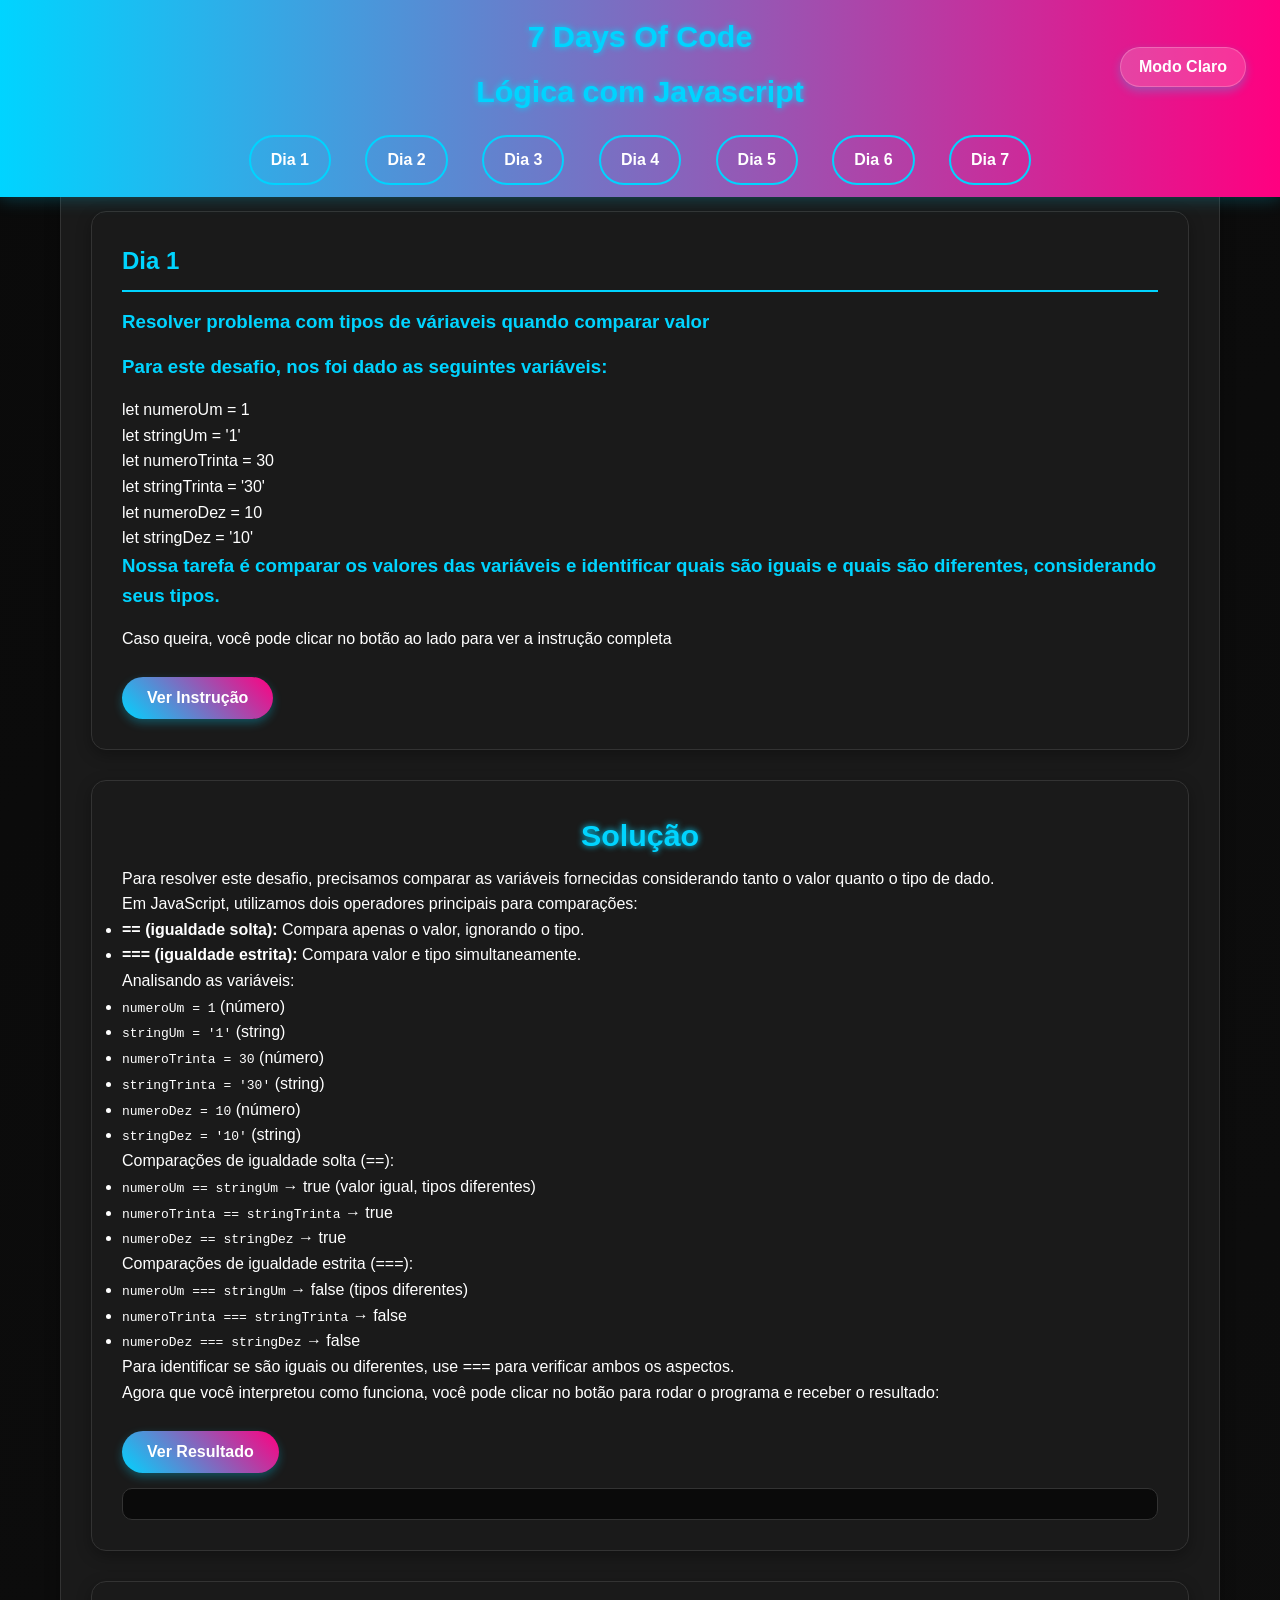
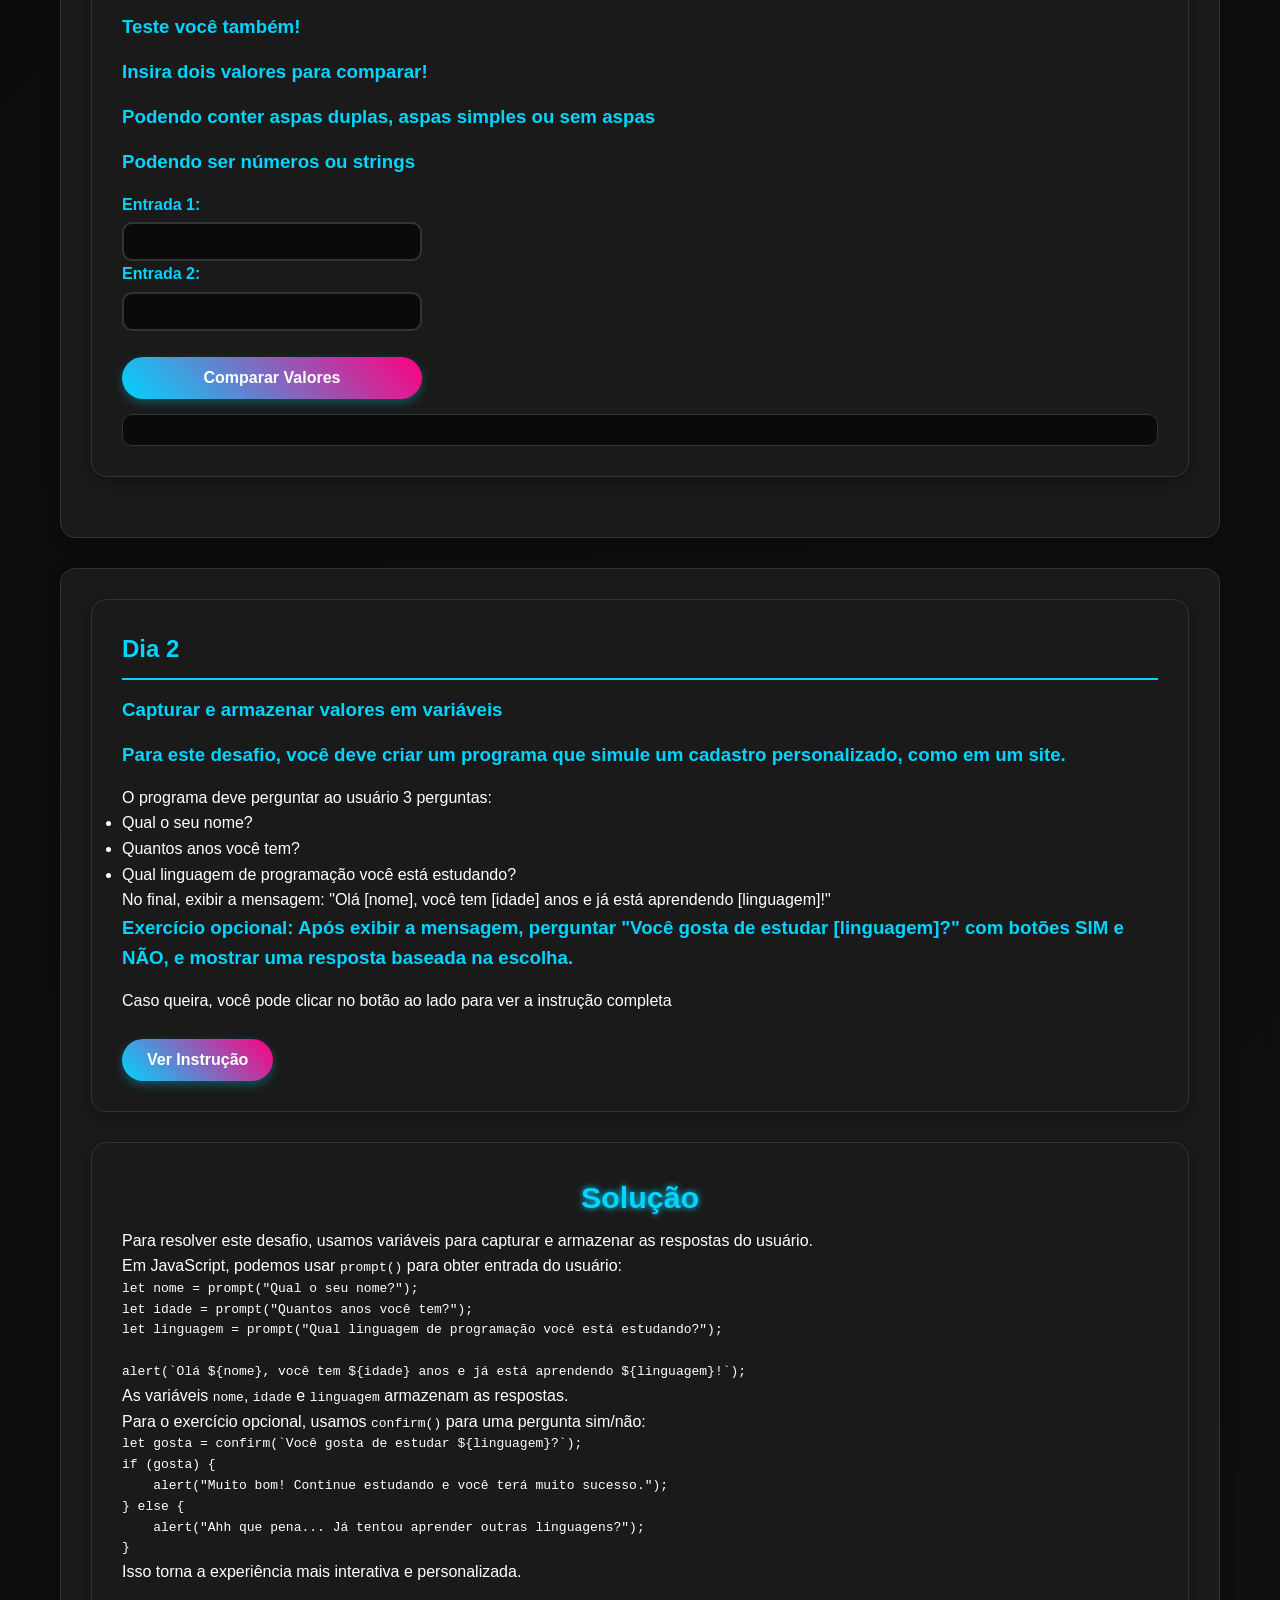
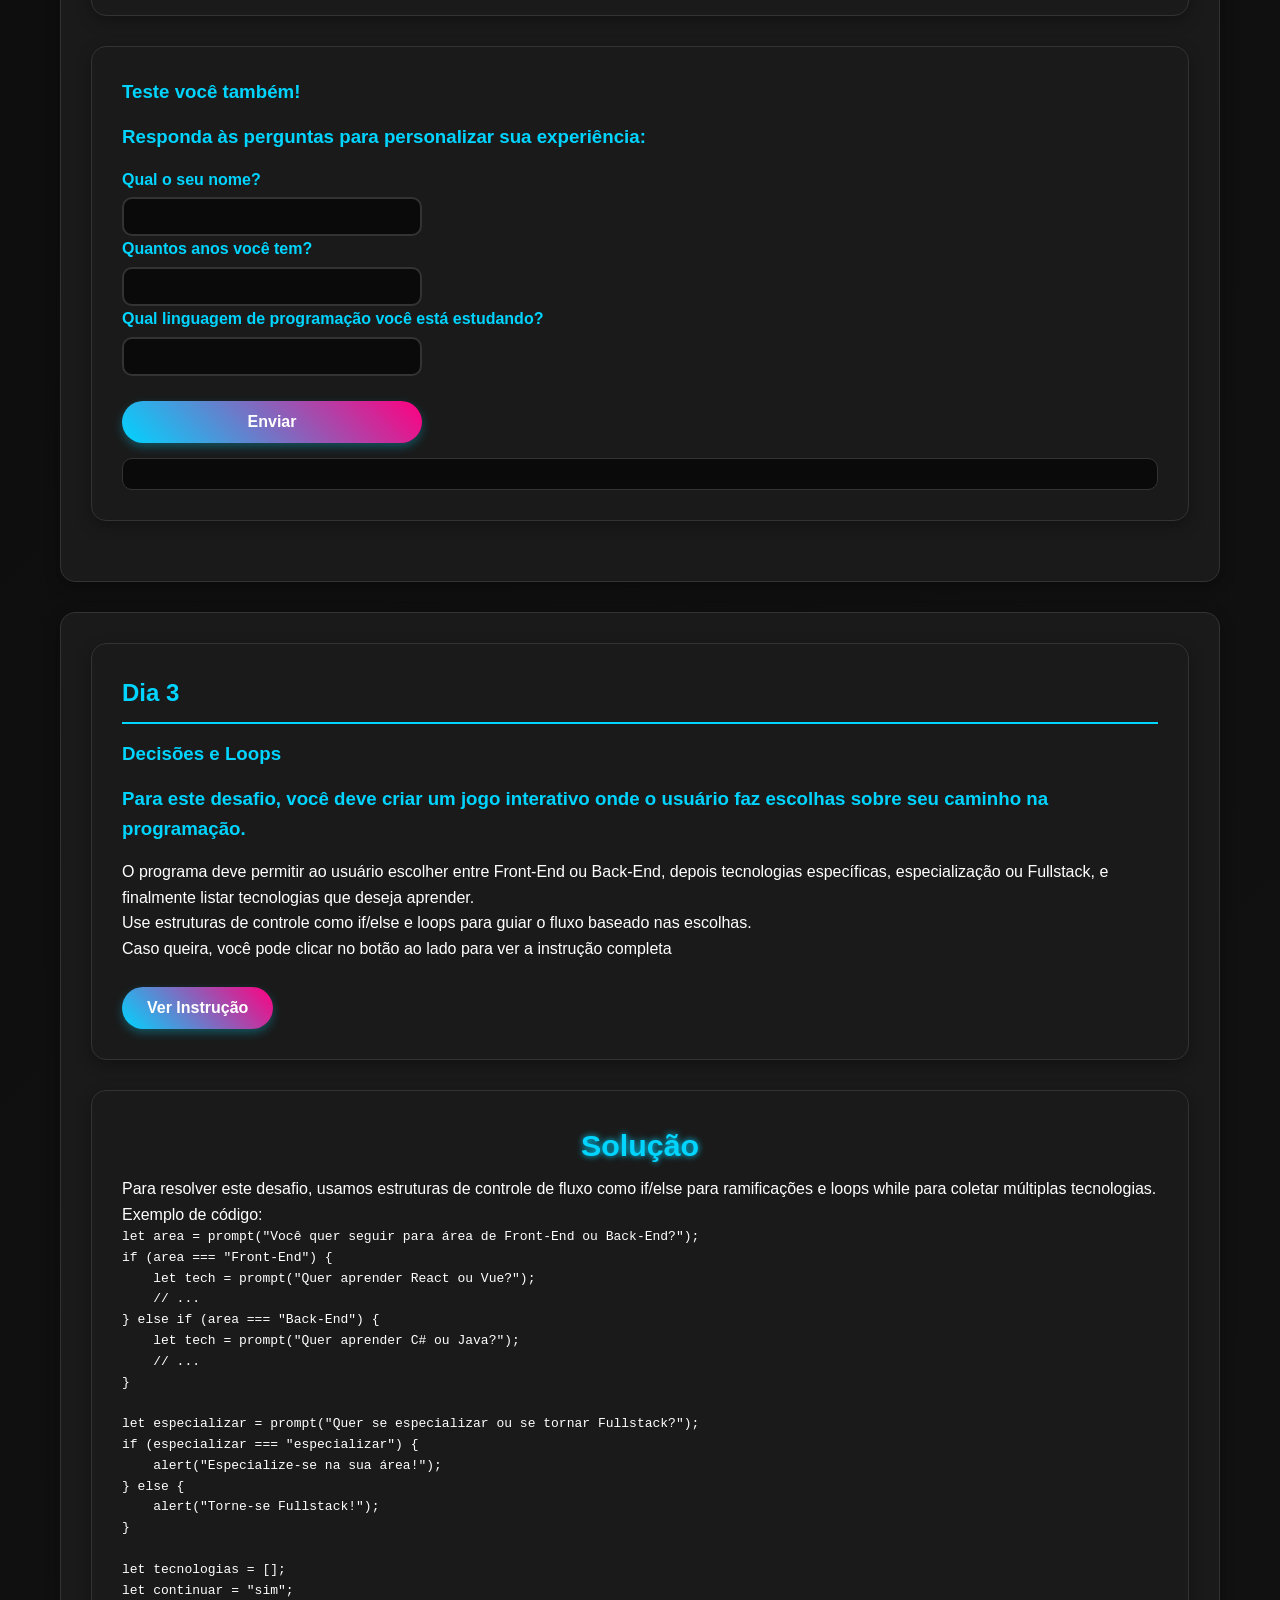
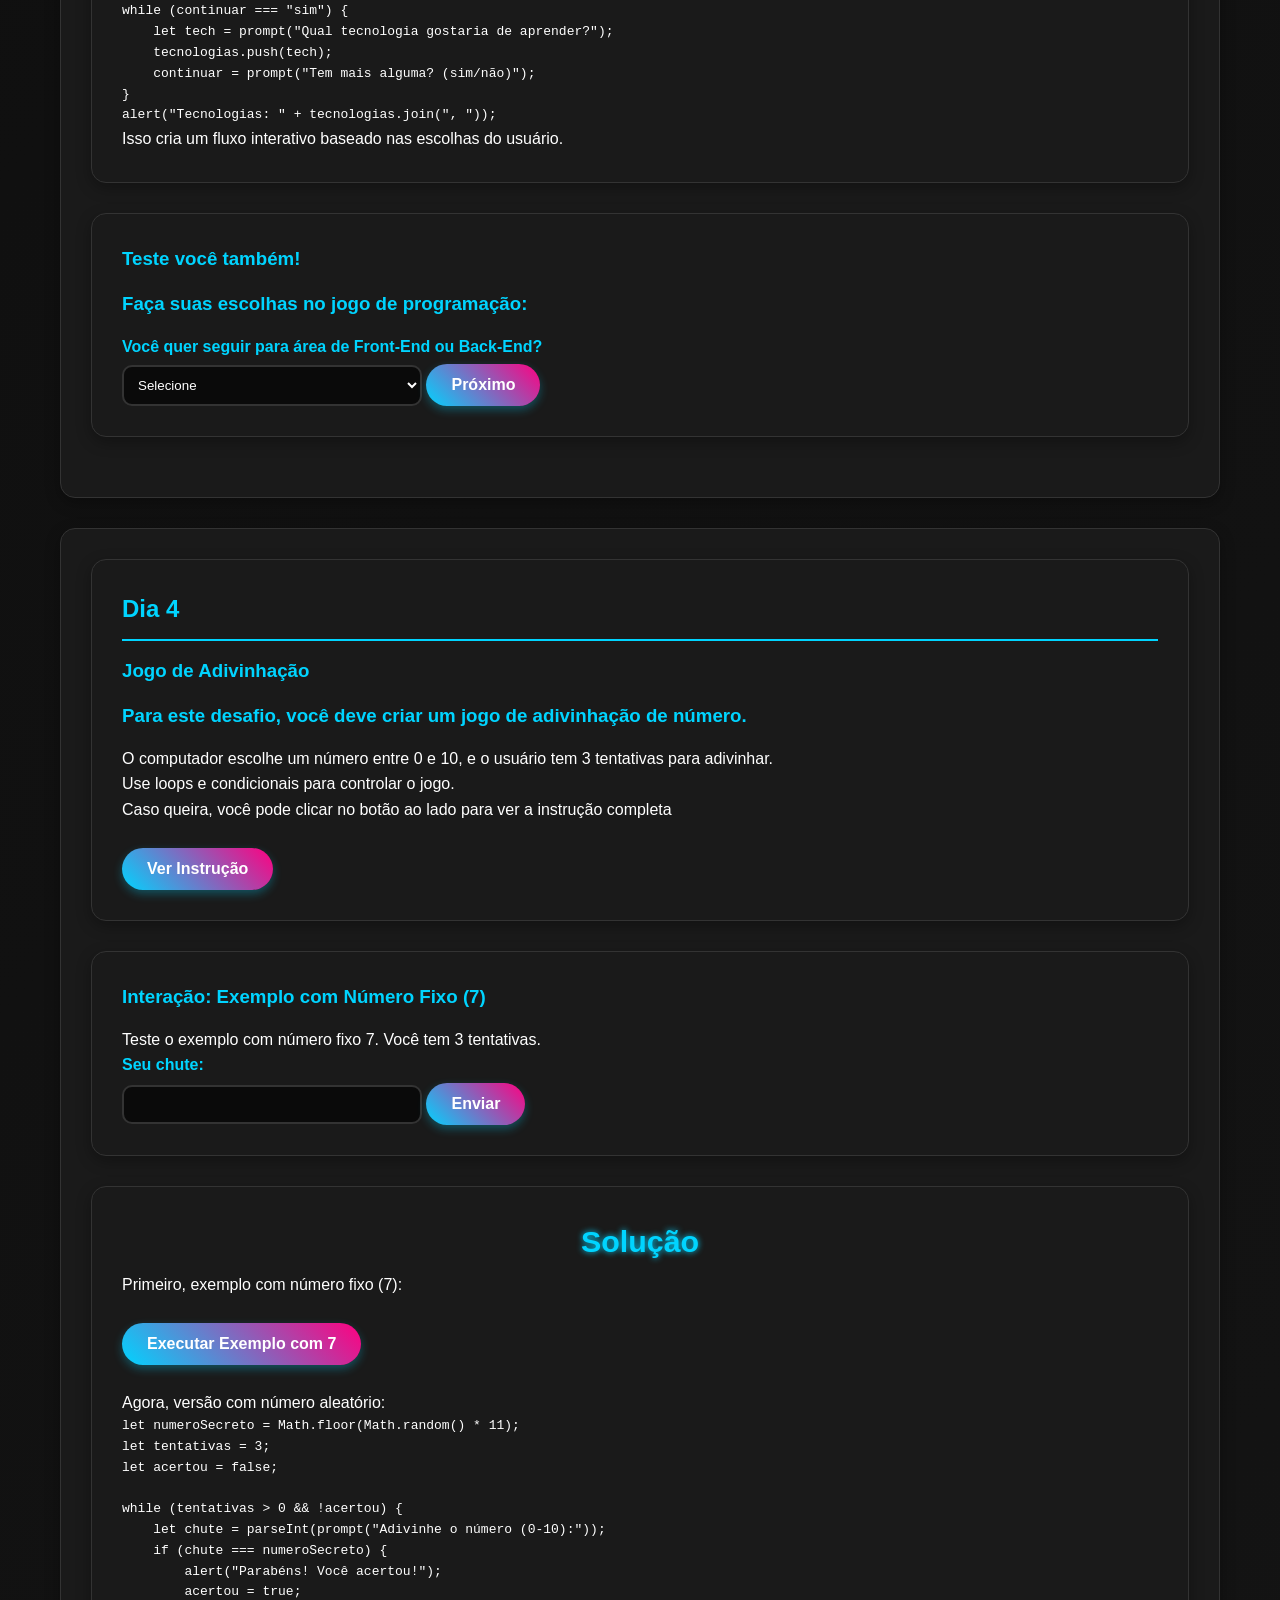
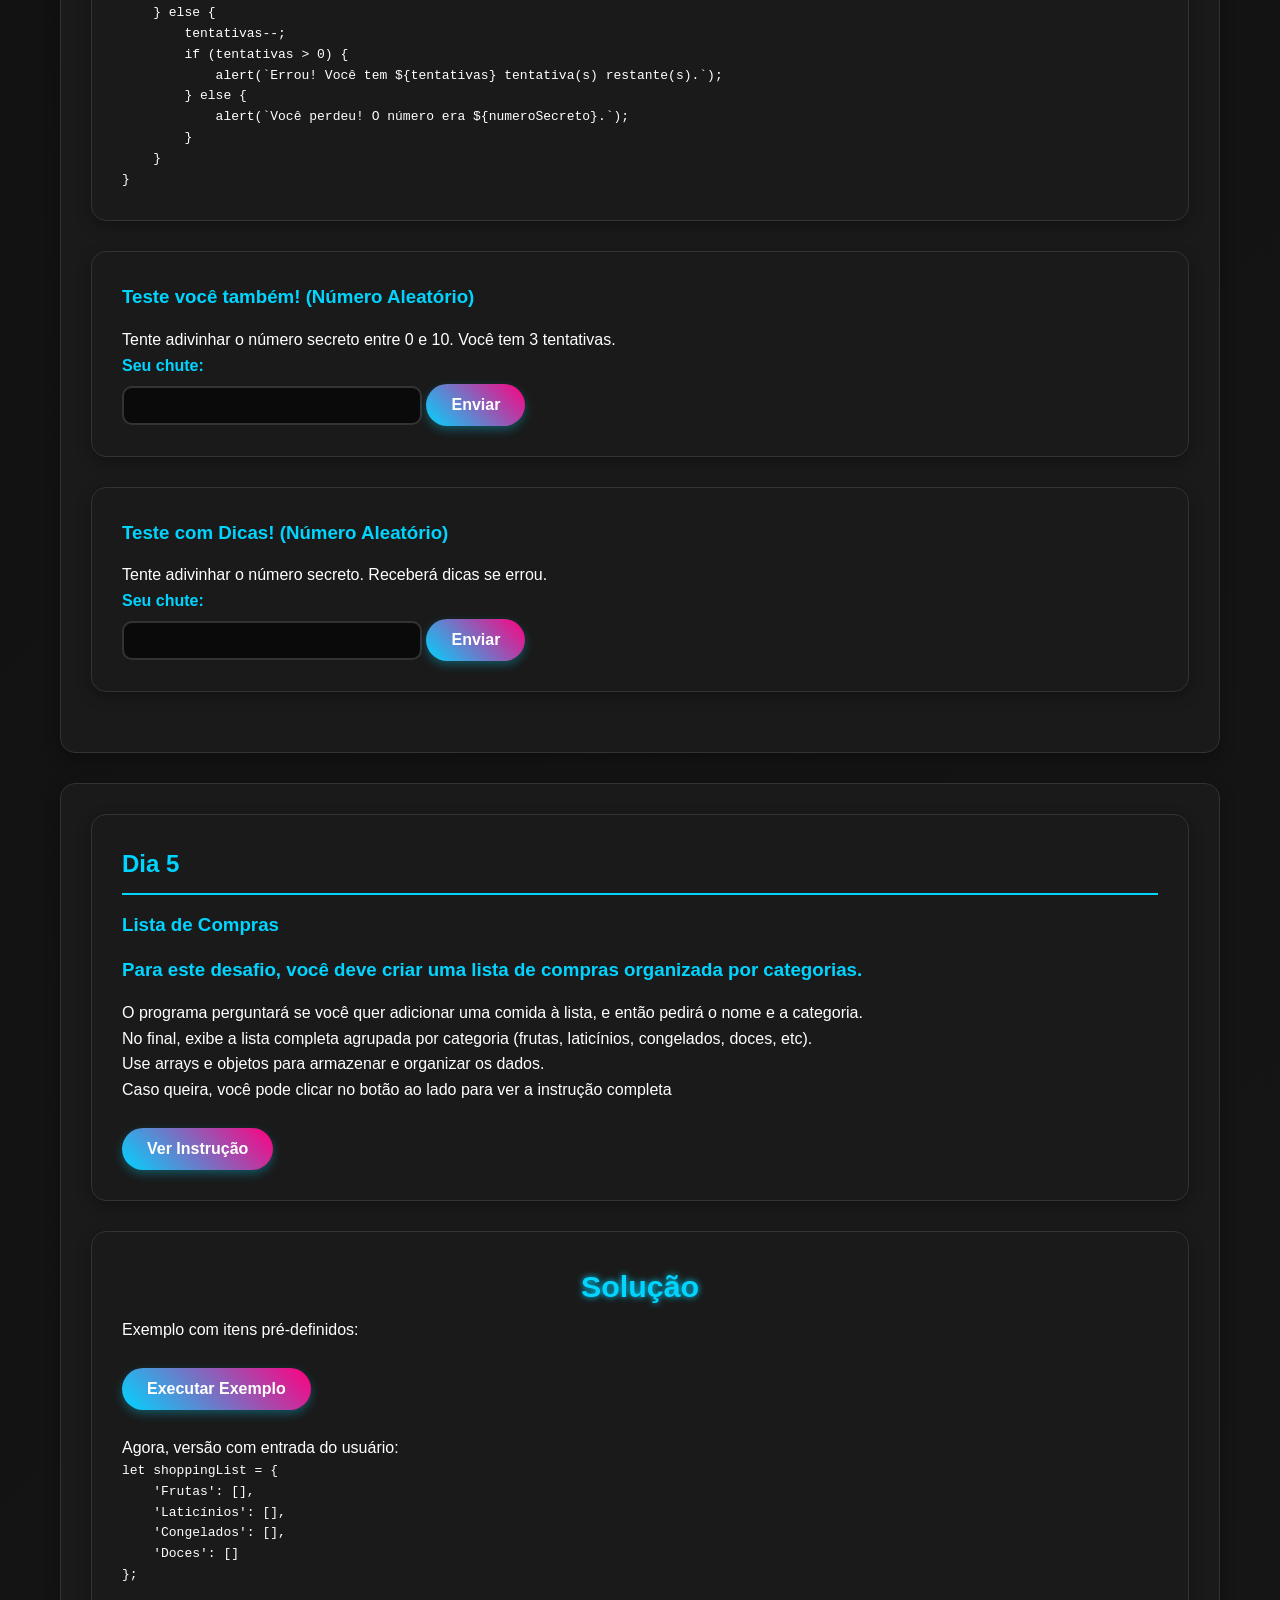
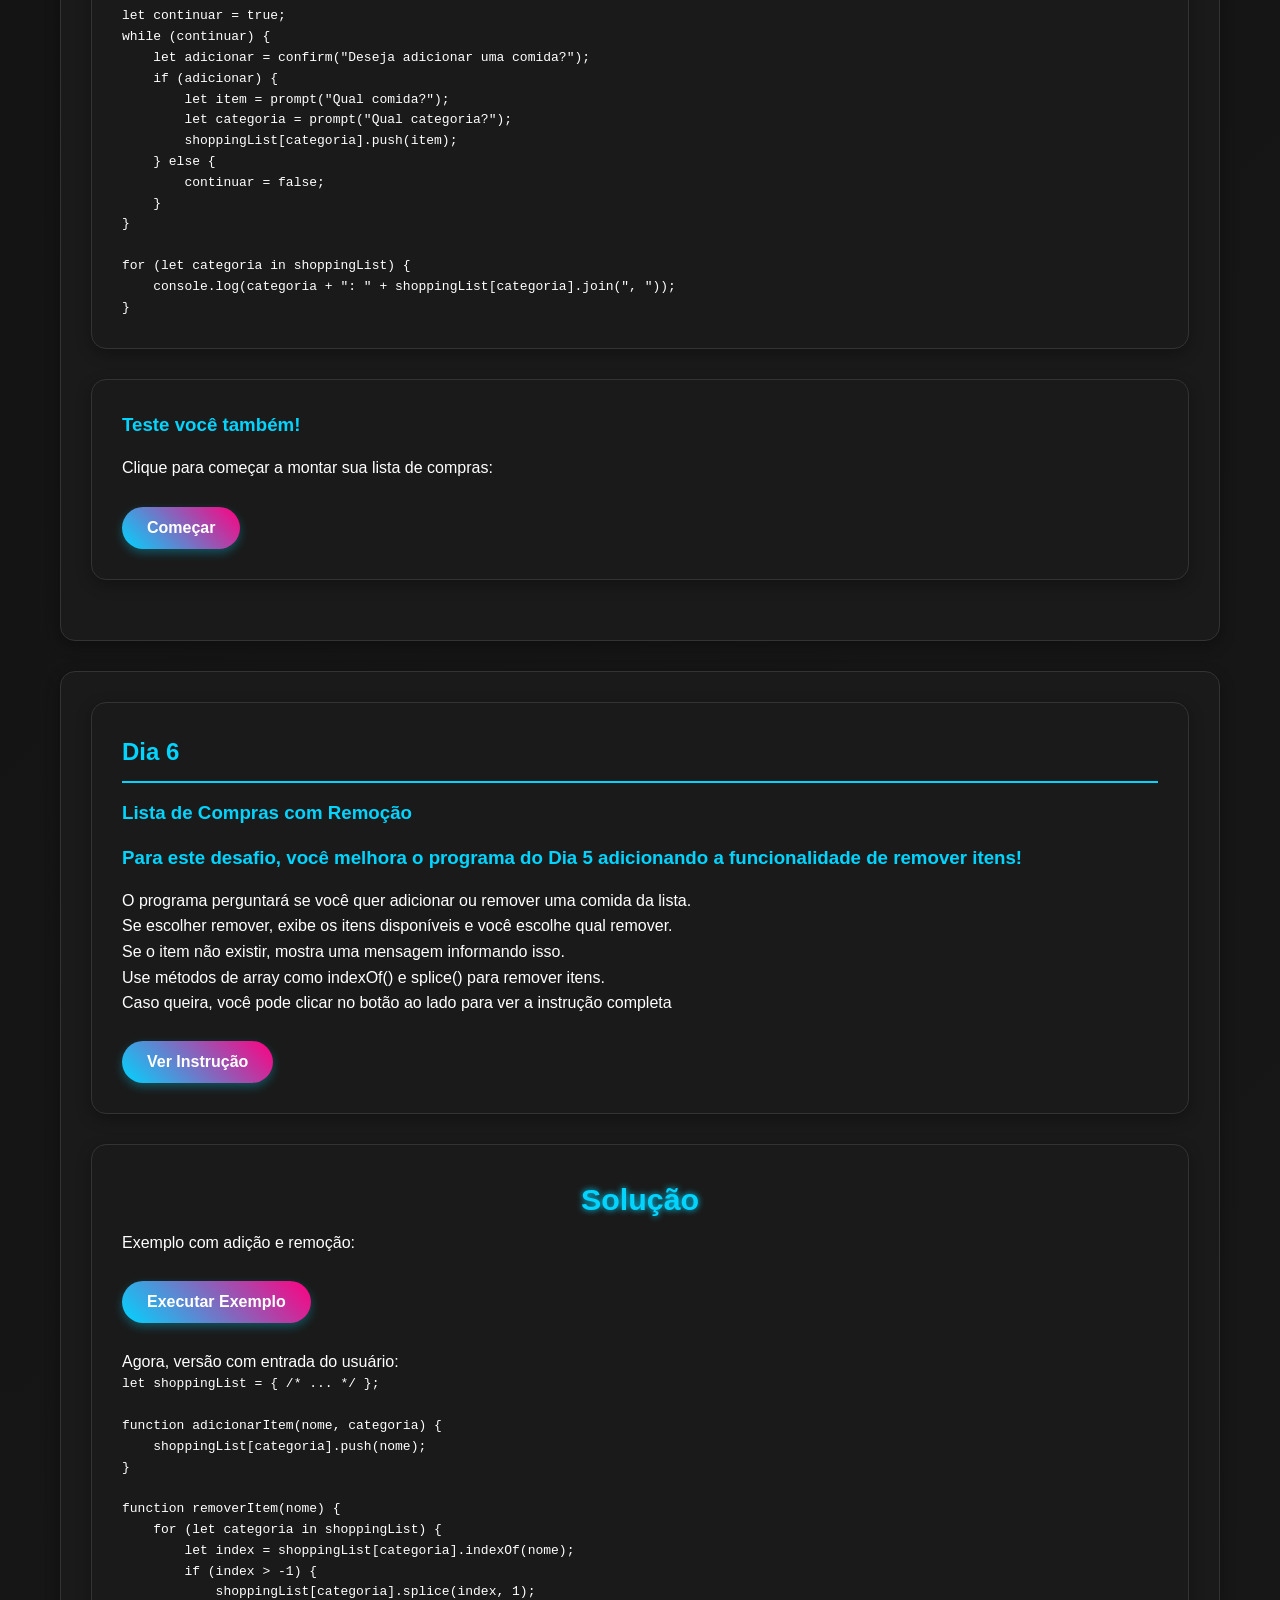
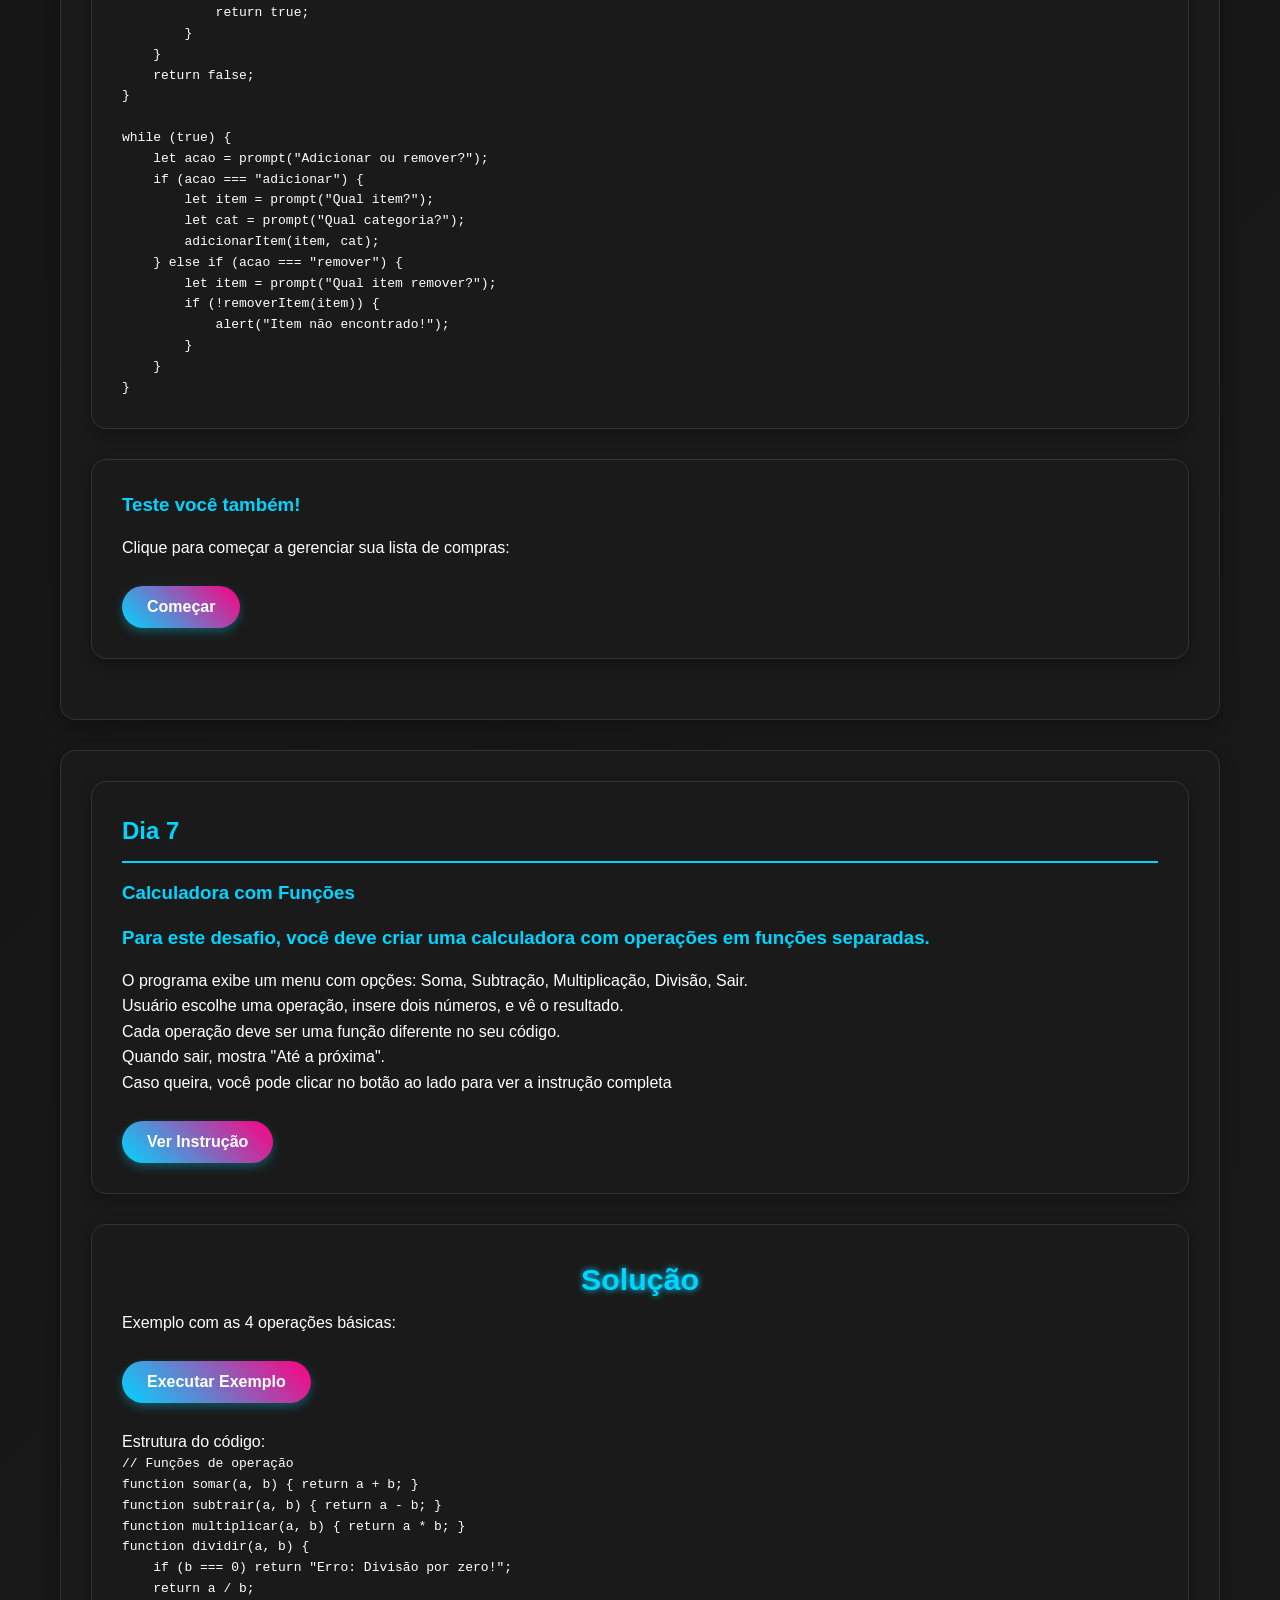
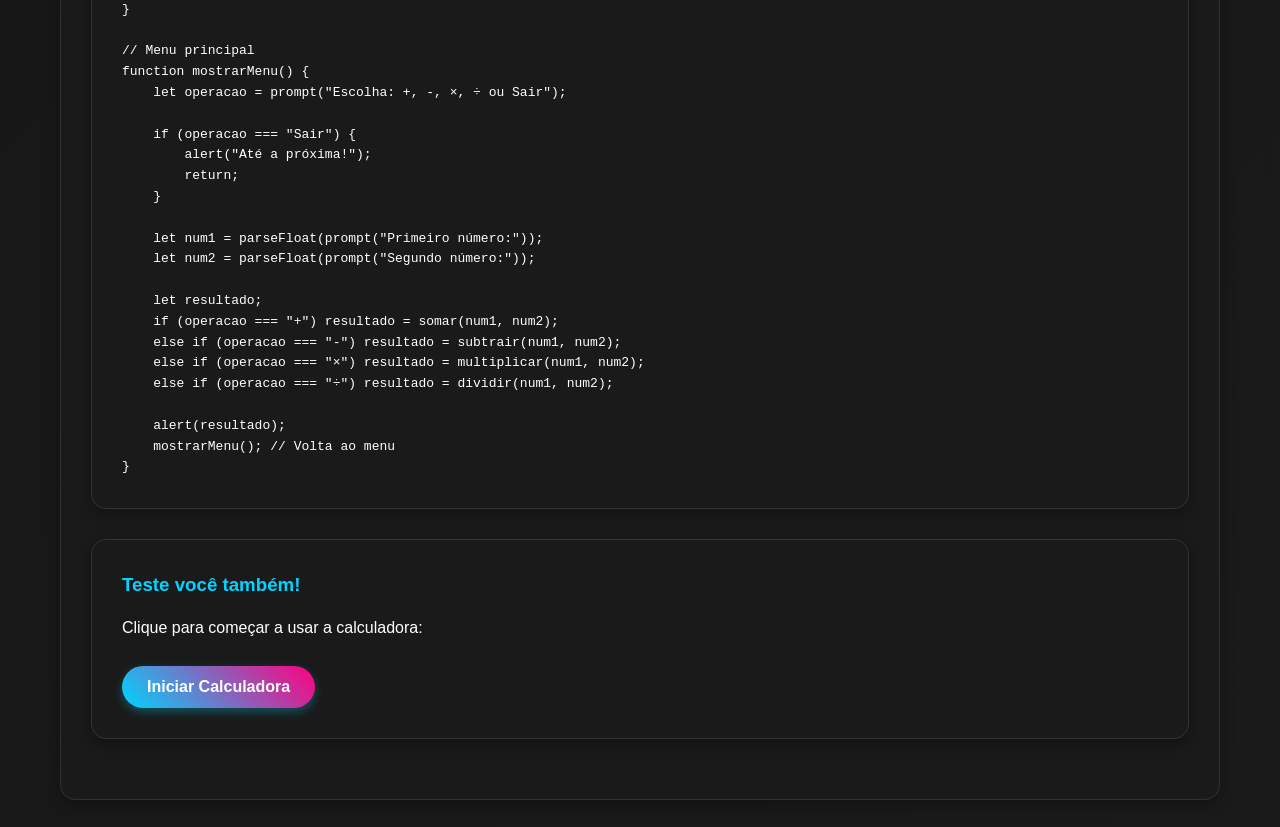
<file: logica_com_javascript/index.html>
<!DOCTYPE html>
<html lang="pt-br">

<head>
	<meta charset="UTF-8">
	<meta name="viewport" content="width=device-width, initial-scale=1.0">
	<title>Lógica com Javascript</title>
	<link rel="stylesheet" href="style.css">
	<script src="dayone_js/dayone_instructions.js"></script>
	<script src="dayone_js/dayone_solving.js"></script>
	<script src="dayone_js/dayone_userexperience.js"></script>
	<script src="daytwo_js/daytwo_instructions.js"></script>
	<script src="daytwo_js/daytwo_userexperience.js"></script>
	<script src="daythree_js/daythree_instructions.js"></script>
	<script src="daythree_js/daythree_userexperience.js"></script>
	<script src="dayfour_js/dayfour_instructions.js"></script>
	<script src="dayfour_js/dayfour_solving.js"></script>
	<script src="dayfour_js/dayfour_example.js"></script>
	<script src="dayfour_js/dayfour_userexperience.js"></script>
	<script src="dayfour_js/dayfour_hints.js"></script>
	<script src="dayfive_js/dayfive_instructions.js"></script>
	<script src="dayfive_js/dayfive_solving.js"></script>
	<script src="dayfive_js/dayfive_userexperience.js"></script>
	<script src="daysix_js/daysix_instructions.js"></script>
	<script src="daysix_js/daysix_solving.js"></script>
	<script src="daysix_js/daysix_userexperience.js"></script>
	<script src="dayseven_js/dayseven_instructions.js"></script>
	<script src="dayseven_js/dayseven_solving.js"></script>
	<script src="dayseven_js/dayseven_userexperience.js"></script>
</head>

<body>
	<header>
		<div class="header-row">
			<div class="title_tab">
				<h1>7 Days Of Code</h1>
				<h1>Lógica com Javascript</h1>
			</div>
			<button id="theme-toggle" type="button">Modo Claro</button>
		</div>
		<nav>
			<a href="#dayone">Dia 1</a>
			<a href="#daytwo">Dia 2</a>
			<a href="#daythree">Dia 3</a>
			<a href="#dayfour">Dia 4</a>
			<a href="#dayfive">Dia 5</a>
			<a href="#daysix">Dia 6</a>
			<a href="#dayseven">Dia 7</a>
		</nav>
	</header>
	
	<main>
		<section id="dayone">
			<section class="instructions_sec">
				<div class="challenge_tab">
					<h2>Dia 1</h2>
					<h3>Resolver problema com tipos de váriaveis quando comparar valor</h3>
				</div>
				<div class="explication_tab">
					<h3>Para este desafio, nos foi dado as seguintes variáveis:</h3>
					<p>let numeroUm = 1</p>
					<p>let stringUm = '1'</p>
					<p>let numeroTrinta = 30</p>
					<p>let stringTrinta = '30'</p>
					<p>let numeroDez = 10</p>
					<p>let stringDez = '10'</p>
					<h3>Nossa tarefa é comparar os valores das variáveis e identificar quais são iguais e quais são diferentes,
						considerando seus tipos.</h3>
				</div>
				<div class="instruction_tab">
					<p>Caso queira, você pode clicar no botão ao lado para ver a instrução completa</p>
					<br>
					<button onclick="dayone_instructions_run()">Ver Instrução</button>
				</div>
			</section>
			<section class="solution_sec">
				<div class="title_tab">
					<h1>Solução</h1>
				</div>
				<div class="solution_tab">
					<p>Para resolver este desafio, precisamos comparar as variáveis fornecidas considerando tanto o valor quanto o tipo de dado.</p>
					<p>Em JavaScript, utilizamos dois operadores principais para comparações:</p>
					<ul>
						<li><strong>== (igualdade solta):</strong> Compara apenas o valor, ignorando o tipo.</li>
						<li><strong>=== (igualdade estrita):</strong> Compara valor e tipo simultaneamente.</li>
					</ul>
					<p>Analisando as variáveis:</p>
					<ul>
						<li><code>numeroUm = 1</code> (número)</li>
						<li><code>stringUm = '1'</code> (string)</li>
						<li><code>numeroTrinta = 30</code> (número)</li>
						<li><code>stringTrinta = '30'</code> (string)</li>
						<li><code>numeroDez = 10</code> (número)</li>
						<li><code>stringDez = '10'</code> (string)</li>
					</ul>
					<p>Comparações de igualdade solta (==):</p>
					<ul>
						<li><code>numeroUm == stringUm</code> → true (valor igual, tipos diferentes)</li>
						<li><code>numeroTrinta == stringTrinta</code> → true</li>
						<li><code>numeroDez == stringDez</code> → true</li>
					</ul>
					<p>Comparações de igualdade estrita (===):</p>
					<ul>
						<li><code>numeroUm === stringUm</code> → false (tipos diferentes)</li>
						<li><code>numeroTrinta === stringTrinta</code> → false</li>
						<li><code>numeroDez === stringDez</code> → false</li>
					</ul>
					<p>Para identificar se são iguais ou diferentes, use === para verificar ambos os aspectos.</p>
				</div>
				<div class="result_tab">
					<p>Agora que você interpretou como funciona, você pode clicar no botão para rodar o programa e receber o
						resultado:</p>
					<br>
					<button onclick="dayone_solving_run()">Ver Resultado</button>
				</div>
				<div class="answer_tab">
					<h6 id="answer_dayone_returned"></h6>
				</div>
			</section>
			<section class="user_interation_sec">
				<div class="user_input_tab">
					<h3>Teste você também!</h3>
					<h3>Insira dois valores para comparar!</h3>
					<h3>Podendo conter aspas duplas, aspas simples ou sem aspas</h3>
					<h3>Podendo ser números ou strings</h3>
					<form onsubmit="event.preventDefault(); dayone_userexperience_run();">
						<div>
							<label for="dayone_entrance_one">Entrada 1:</label>
							<input type="text" id="dayone_entrance_one" required>
						</div>
						<div>
							<label for="dayone_entrance_two">Entrada 2:</label>
							<input type="text" id="dayone_entrance_two" required>
						</div>
						<br>
						<input type="submit" value="Comparar Valores">
					</form>
				</div>
				<div class="user_experience_result_tab">
					<h6 id="user_experience_result"></h6>
				</div>
			</section>
		</section>
		<section id="daytwo">
			<section class="instructions_sec">
				<div class="challenge_tab">
					<h2>Dia 2</h2>
					<h3>Capturar e armazenar valores em variáveis</h3>
				</div>
				<div class="explication_tab">
					<h3>Para este desafio, você deve criar um programa que simule um cadastro personalizado, como em um site.</h3>
					<p>O programa deve perguntar ao usuário 3 perguntas:</p>
					<ul>
						<li>Qual o seu nome?</li>
						<li>Quantos anos você tem?</li>
						<li>Qual linguagem de programação você está estudando?</li>
					</ul>
					<p>No final, exibir a mensagem: "Olá [nome], você tem [idade] anos e já está aprendendo [linguagem]!"</p>
					<h3>Exercício opcional: Após exibir a mensagem, perguntar "Você gosta de estudar [linguagem]?" com botões SIM e NÃO, e mostrar uma resposta baseada na escolha.</h3>
				</div>
				<div class="instruction_tab">
					<p>Caso queira, você pode clicar no botão ao lado para ver a instrução completa</p>
					<br>
					<button onclick="daytwo_instructions_run()">Ver Instrução</button>
				</div>
			</section>
			<section class="solution_sec">
				<div class="title_tab">
					<h1>Solução</h1>
				</div>
				<div class="solution_tab">
					<p>Para resolver este desafio, usamos variáveis para capturar e armazenar as respostas do usuário.</p>
					<p>Em JavaScript, podemos usar <code>prompt()</code> para obter entrada do usuário:</p>
					<pre><code>let nome = prompt("Qual o seu nome?");
let idade = prompt("Quantos anos você tem?");
let linguagem = prompt("Qual linguagem de programação você está estudando?");

alert(`Olá ${nome}, você tem ${idade} anos e já está aprendendo ${linguagem}!`);</code></pre>
					<p>As variáveis <code>nome</code>, <code>idade</code> e <code>linguagem</code> armazenam as respostas.</p>
					<p>Para o exercício opcional, usamos <code>confirm()</code> para uma pergunta sim/não:</p>
					<pre><code>let gosta = confirm(`Você gosta de estudar ${linguagem}?`);
if (gosta) {
    alert("Muito bom! Continue estudando e você terá muito sucesso.");
} else {
    alert("Ahh que pena... Já tentou aprender outras linguagens?");
}</code></pre>
					<p>Isso torna a experiência mais interativa e personalizada.</p>
				</div>
			</section>
			<section class="user_interation_sec">
				<div class="user_input_tab">
					<h3>Teste você também!</h3>
					<h3>Responda às perguntas para personalizar sua experiência:</h3>
					<form onsubmit="event.preventDefault(); daytwo_userexperience_run();">
						<div>
							<label for="daytwo_nome">Qual o seu nome?</label>
							<input type="text" id="daytwo_nome" required>
						</div>
						<div>
							<label for="daytwo_idade">Quantos anos você tem?</label>
							<input type="number" id="daytwo_idade" required>
						</div>
						<div>
							<label for="daytwo_linguagem">Qual linguagem de programação você está estudando?</label>
							<input type="text" id="daytwo_linguagem" required>
						</div>
						<br>
						<input type="submit" value="Enviar">
					</form>
				</div>
				<div class="user_experience_result_tab">
					<h6 id="daytwo_result"></h6>
				</div>
				<div id="daytwo_optional" style="display: none;">
					<h3 id="daytwo_optional_question">Você gosta de estudar [linguagem]?</h3>
					<button onclick="daytwo_optional_sim()">SIM</button>
					<button onclick="daytwo_optional_nao()">NÃO</button>
					<h6 id="daytwo_optional_result"></h6>
				</div>
			</section>
		</section>
		<section id="daythree">
			<section class="instructions_sec">
				<div class="challenge_tab">
					<h2>Dia 3</h2>
					<h3>Decisões e Loops</h3>
				</div>
				<div class="explication_tab">
					<h3>Para este desafio, você deve criar um jogo interativo onde o usuário faz escolhas sobre seu caminho na programação.</h3>
					<p>O programa deve permitir ao usuário escolher entre Front-End ou Back-End, depois tecnologias específicas, especialização ou Fullstack, e finalmente listar tecnologias que deseja aprender.</p>
					<p>Use estruturas de controle como if/else e loops para guiar o fluxo baseado nas escolhas.</p>
				</div>
				<div class="instruction_tab">
					<p>Caso queira, você pode clicar no botão ao lado para ver a instrução completa</p>
					<br>
					<button onclick="daythree_instructions_run()">Ver Instrução</button>
				</div>
			</section>
			<section class="solution_sec">
				<div class="title_tab">
					<h1>Solução</h1>
				</div>
				<div class="solution_tab">
					<p>Para resolver este desafio, usamos estruturas de controle de fluxo como if/else para ramificações e loops while para coletar múltiplas tecnologias.</p>
					<p>Exemplo de código:</p>
					<pre><code>let area = prompt("Você quer seguir para área de Front-End ou Back-End?");
if (area === "Front-End") {
    let tech = prompt("Quer aprender React ou Vue?");
    // ...
} else if (area === "Back-End") {
    let tech = prompt("Quer aprender C# ou Java?");
    // ...
}

let especializar = prompt("Quer se especializar ou se tornar Fullstack?");
if (especializar === "especializar") {
    alert("Especialize-se na sua área!");
} else {
    alert("Torne-se Fullstack!");
}

let tecnologias = [];
let continuar = "sim";
while (continuar === "sim") {
    let tech = prompt("Qual tecnologia gostaria de aprender?");
    tecnologias.push(tech);
    continuar = prompt("Tem mais alguma? (sim/não)");
}
alert("Tecnologias: " + tecnologias.join(", "));</code></pre>
					<p>Isso cria um fluxo interativo baseado nas escolhas do usuário.</p>
				</div>
			</section>
			<section class="user_interation_sec">
				<div class="user_input_tab">
					<h3>Teste você também!</h3>
					<h3>Faça suas escolhas no jogo de programação:</h3>
					<div id="daythree_game">
						<div id="step1">
							<label>Você quer seguir para área de Front-End ou Back-End?</label>
							<select id="area_choice">
								<option value="">Selecione</option>
								<option value="Front-End">Front-End</option>
								<option value="Back-End">Back-End</option>
							</select>
							<button onclick="nextStep(1)">Próximo</button>
						</div>
						<div id="step2" style="display: none;">
							<label id="tech_label"></label>
							<select id="tech_choice">
								<option value="">Selecione</option>
							</select>
							<button onclick="nextStep(2)">Próximo</button>
						</div>
						<div id="step3" style="display: none;">
							<label>Você quer seguir se especializando na área escolhida ou se desenvolvendo para se tornar Fullstack?</label>
							<select id="special_choice">
								<option value="">Selecione</option>
								<option value="especializar">Especializar</option>
								<option value="fullstack">Fullstack</option>
							</select>
							<button onclick="nextStep(3)">Próximo</button>
						</div>
						<div id="step4" style="display: none;">
							<label>Quais tecnologias você gostaria de aprender? (uma de cada vez)</label>
							<input type="text" id="tech_input" placeholder="Digite uma tecnologia">
							<br>
							<div style="display: flex; gap: 20px; align-items: center; margin-top: 10px;">
								<button onclick="addTech()">Adicionar</button>
								<button onclick="finishTech()">Finalizar</button>
								<div id="retry_button" style="display: none;">
									<button onclick="retryGame()">Tentar Novamente</button>
								</div>
							</div>
							<ul id="tech_list"></ul>
						</div>
					</div>
				</div>
				<div class="user_experience_result_tab">
					<h6 id="daythree_result"></h6>
				</div>
			</section>
		</section>
		<section id="dayfour">
			<section class="instructions_sec">
				<div class="challenge_tab">
					<h2>Dia 4</h2>
					<h3>Jogo de Adivinhação</h3>
				</div>
				<div class="explication_tab">
					<h3>Para este desafio, você deve criar um jogo de adivinhação de número.</h3>
					<p>O computador escolhe um número entre 0 e 10, e o usuário tem 3 tentativas para adivinhar.</p>
					<p>Use loops e condicionais para controlar o jogo.</p>
				</div>
				<div class="instruction_tab">
					<p>Caso queira, você pode clicar no botão ao lado para ver a instrução completa</p>
					<br>
					<button onclick="dayfour_instructions_run()">Ver Instrução</button>
				</div>
			</section>
			<section class="user_interation_sec">
				<div class="user_input_tab">
					<h3>Interação: Exemplo com Número Fixo (7)</h3>
					<p>Teste o exemplo com número fixo 7. Você tem 3 tentativas.</p>
					<form onsubmit="event.preventDefault(); dayfour_example_guess();">
						<label for="dayfour_example_input">Seu chute:</label>
						<input type="number" id="dayfour_example_input" min="0" max="10" required>
						<button type="submit" id="dayfour_example_submit_btn">Enviar</button>
					</form>
				</div>
				<div class="user_experience_result_tab">
					<h6 id="dayfour_example_result"></h6>
				</div>
			</section>
			<section class="solution_sec">
				<div class="title_tab">
					<h1>Solução</h1>
				</div>
				<div class="solution_tab">
					<p>Primeiro, exemplo com número fixo (7):</p>
					<br>
					<button onclick="dayfour_solving_run()">Executar Exemplo com 7</button>
					<div id="dayfour_solving_result"></div>
					<br>
					<p>Agora, versão com número aleatório:</p>
					<pre><code>let numeroSecreto = Math.floor(Math.random() * 11);
let tentativas = 3;
let acertou = false;

while (tentativas > 0 && !acertou) {
    let chute = parseInt(prompt("Adivinhe o número (0-10):"));
    if (chute === numeroSecreto) {
        alert("Parabéns! Você acertou!");
        acertou = true;
    } else {
        tentativas--;
        if (tentativas > 0) {
            alert(`Errou! Você tem ${tentativas} tentativa(s) restante(s).`);
        } else {
            alert(`Você perdeu! O número era ${numeroSecreto}.`);
        }
    }
}</code></pre>
				</div>
			</section>
			<section class="user_interation_sec">
				<div class="user_input_tab">
					<h3>Teste você também! (Número Aleatório)</h3>
					<p>Tente adivinhar o número secreto entre 0 e 10. Você tem 3 tentativas.</p>
					<form onsubmit="event.preventDefault(); dayfour_guess();">
						<label for="dayfour_guess_input">Seu chute:</label>
						<input type="number" id="dayfour_guess_input" min="0" max="10" required>
						<button type="submit" id="dayfour_submit_btn">Enviar</button>
					</form>
				</div>
				<div class="user_experience_result_tab">
					<h6 id="dayfour_result"></h6>
				</div>
			</section>
			<section class="user_interation_sec">
				<div class="user_input_tab">
					<h3>Teste com Dicas! (Número Aleatório)</h3>
					<p>Tente adivinhar o número secreto. Receberá dicas se errou.</p>
					<form onsubmit="event.preventDefault(); dayfour_guess_hints();">
						<label for="dayfour_hints_input">Seu chute:</label>
						<input type="number" id="dayfour_hints_input" min="0" max="10" required>
						<button type="submit" id="dayfour_hints_submit_btn">Enviar</button>
					</form>
				</div>
				<div class="user_experience_result_tab">
					<h6 id="dayfour_hints_result"></h6>
				</div>
			</section>
		</section>
		<section id="dayfive">
			<section class="instructions_sec">
				<div class="challenge_tab">
					<h2>Dia 5</h2>
					<h3>Lista de Compras</h3>
				</div>
				<div class="explication_tab">
					<h3>Para este desafio, você deve criar uma lista de compras organizada por categorias.</h3>
					<p>O programa perguntará se você quer adicionar uma comida à lista, e então pedirá o nome e a categoria.</p>
					<p>No final, exibe a lista completa agrupada por categoria (frutas, laticínios, congelados, doces, etc).</p>
					<p>Use arrays e objetos para armazenar e organizar os dados.</p>
				</div>
				<div class="instruction_tab">
					<p>Caso queira, você pode clicar no botão ao lado para ver a instrução completa</p>
					<br>
					<button onclick="dayfive_instructions_run()">Ver Instrução</button>
				</div>
			</section>
			<section class="solution_sec">
				<div class="title_tab">
					<h1>Solução</h1>
				</div>
				<div class="solution_tab">
					<p>Exemplo com itens pré-definidos:</p>
					<br>
					<button onclick="dayfive_solving_run()">Executar Exemplo</button>
					<div id="dayfive_solving_result"></div>
					<br>
					<p>Agora, versão com entrada do usuário:</p>
					<pre><code>let shoppingList = {
    'Frutas': [],
    'Laticínios': [],
    'Congelados': [],
    'Doces': []
};

let continuar = true;
while (continuar) {
    let adicionar = confirm("Deseja adicionar uma comida?");
    if (adicionar) {
        let item = prompt("Qual comida?");
        let categoria = prompt("Qual categoria?");
        shoppingList[categoria].push(item);
    } else {
        continuar = false;
    }
}

for (let categoria in shoppingList) {
    console.log(categoria + ": " + shoppingList[categoria].join(", "));
}</code></pre>
				</div>
			</section>
			<section class="user_interation_sec">
				<div class="user_input_tab">
					<h3>Teste você também!</h3>
					<p>Clique para começar a montar sua lista de compras:</p>
					<br>
					<button onclick="dayfive_addItem()">Começar</button>
				</div>
				<div class="user_experience_result_tab">
					<div id="dayfive_result"></div>
				</div>
			</section>
		</section>
		<section id="daysix">
			<section class="instructions_sec">
				<div class="challenge_tab">
					<h2>Dia 6</h2>
					<h3>Lista de Compras com Remoção</h3>
				</div>
				<div class="explication_tab">
					<h3>Para este desafio, você melhora o programa do Dia 5 adicionando a funcionalidade de remover itens!</h3>
					<p>O programa perguntará se você quer adicionar ou remover uma comida da lista.</p>
					<p>Se escolher remover, exibe os itens disponíveis e você escolhe qual remover.</p>
					<p>Se o item não existir, mostra uma mensagem informando isso.</p>
					<p>Use métodos de array como indexOf() e splice() para remover itens.</p>
				</div>
				<div class="instruction_tab">
					<p>Caso queira, você pode clicar no botão ao lado para ver a instrução completa</p>
					<br>
					<button onclick="daysix_instructions_run()">Ver Instrução</button>
				</div>
			</section>
			<section class="solution_sec">
				<div class="title_tab">
					<h1>Solução</h1>
				</div>
				<div class="solution_tab">
					<p>Exemplo com adição e remoção:</p>
					<br>
					<button onclick="daysix_solving_run()">Executar Exemplo</button>
					<div id="daysix_solving_result"></div>
					<br>
					<p>Agora, versão com entrada do usuário:</p>
					<pre><code>let shoppingList = { /* ... */ };

function adicionarItem(nome, categoria) {
    shoppingList[categoria].push(nome);
}

function removerItem(nome) {
    for (let categoria in shoppingList) {
        let index = shoppingList[categoria].indexOf(nome);
        if (index > -1) {
            shoppingList[categoria].splice(index, 1);
            return true;
        }
    }
    return false;
}

while (true) {
    let acao = prompt("Adicionar ou remover?");
    if (acao === "adicionar") {
        let item = prompt("Qual item?");
        let cat = prompt("Qual categoria?");
        adicionarItem(item, cat);
    } else if (acao === "remover") {
        let item = prompt("Qual item remover?");
        if (!removerItem(item)) {
            alert("Item não encontrado!");
        }
    }
}</code></pre>
				</div>
			</section>
			<section class="user_interation_sec">
				<div class="user_input_tab">
					<h3>Teste você também!</h3>
					<p>Clique para começar a gerenciar sua lista de compras:</p>
					<br>
					<button onclick="daysix_reset()">Começar</button>
				</div>
				<div class="user_experience_result_tab">
					<div id="daysix_result"></div>
				</div>
			</section>
		</section>
		<section id="dayseven">
			<section class="instructions_sec">
				<div class="challenge_tab">
					<h2>Dia 7</h2>
					<h3>Calculadora com Funções</h3>
				</div>
				<div class="explication_tab">
					<h3>Para este desafio, você deve criar uma calculadora com operações em funções separadas.</h3>
					<p>O programa exibe um menu com opções: Soma, Subtração, Multiplicação, Divisão, Sair.</p>
					<p>Usuário escolhe uma operação, insere dois números, e vê o resultado.</p>
					<p>Cada operação deve ser uma função diferente no seu código.</p>
					<p>Quando sair, mostra "Até a próxima".</p>
				</div>
				<div class="instruction_tab">
					<p>Caso queira, você pode clicar no botão ao lado para ver a instrução completa</p>
					<br>
					<button onclick="dayseven_instructions_run()">Ver Instrução</button>
				</div>
			</section>
			<section class="solution_sec">
				<div class="title_tab">
					<h1>Solução</h1>
				</div>
				<div class="solution_tab">
					<p>Exemplo com as 4 operações básicas:</p>
					<br>
					<button onclick="dayseven_solving_run()">Executar Exemplo</button>
					<div id="dayseven_solving_result"></div>
					<br>
					<p>Estrutura do código:</p>
					<pre><code>// Funções de operação
function somar(a, b) { return a + b; }
function subtrair(a, b) { return a - b; }
function multiplicar(a, b) { return a * b; }
function dividir(a, b) { 
    if (b === 0) return "Erro: Divisão por zero!";
    return a / b; 
}

// Menu principal
function mostrarMenu() {
    let operacao = prompt("Escolha: +, -, ×, ÷ ou Sair");
    
    if (operacao === "Sair") {
        alert("Até a próxima!");
        return;
    }
    
    let num1 = parseFloat(prompt("Primeiro número:"));
    let num2 = parseFloat(prompt("Segundo número:"));
    
    let resultado;
    if (operacao === "+") resultado = somar(num1, num2);
    else if (operacao === "-") resultado = subtrair(num1, num2);
    else if (operacao === "×") resultado = multiplicar(num1, num2);
    else if (operacao === "÷") resultado = dividir(num1, num2);
    
    alert(resultado);
    mostrarMenu(); // Volta ao menu
}</code></pre>
				</div>
			</section>
			<section class="user_interation_sec">
				<div class="user_input_tab">
					<h3>Teste você também!</h3>
					<p>Clique para começar a usar a calculadora:</p>
					<br>
					<button onclick="dayseven_reset()">Iniciar Calculadora</button>
				</div>
				<div class="user_experience_result_tab">
					<div id="dayseven_result"></div>
				</div>
			</section>
		</section>
	</main>
	<script src="ui_behaviors.js"></script>
</body>

</html>
</file>
<file: logica_com_javascript/style.css>
/* Variáveis de cor para tema épico */
:root {
    --bg-primary: #0a0a0a;
    --bg-secondary: #1a1a1a;
    --accent: #00d4ff;
    --accent-secondary: #ff0080;
    --header-bg: linear-gradient(90deg, var(--accent) 0%, var(--accent-secondary) 100%);
    --text-primary: #ffffff;
    --text-secondary: #cccccc;
    --border: #333333;
    --shadow: rgba(0, 212, 255, 0.3);
    --button-bg: linear-gradient(45deg, var(--accent), var(--accent-secondary));
    --button-hover-bg: rgba(0, 212, 255, 0.25);
    --back-to-top-bg: linear-gradient(135deg, var(--accent), var(--accent-secondary));
    --modal-scrollbar-track: #1a1a1a;
    --modal-scrollbar-thumb: var(--accent);
}

:root.light-theme {
    --bg-primary: #f5f5f8;
    --bg-secondary: #ffffff;
    --accent: #0066ff;
    --accent-secondary: #ff4fd1;
    --header-bg: linear-gradient(90deg, #7bb0ff 0%, #ffb2e6 100%);
    --text-primary: #111111;
    --text-secondary: #444444;
    --border: #d6d6d8;
    --shadow: rgba(0, 0, 0, 0.12);
    --button-bg: linear-gradient(45deg, #4d8cff, #d77be8);
    --button-hover-bg: rgba(0, 102, 255, 0.18);
    --back-to-top-bg: linear-gradient(135deg, #80b0ff, #ff87e0);
    --modal-scrollbar-track: #e7e7f1;
    --modal-scrollbar-thumb: #0066ff;
}

/* Reset e base */
* {
    margin: 0;
    padding: 0;
    box-sizing: border-box;
}

body {
    font-family: 'Arial', sans-serif;
    background: linear-gradient(135deg, var(--bg-primary) 0%, var(--bg-secondary) 100%);
    color: var(--text-primary);
    line-height: 1.6;
    min-height: 100vh;
    overflow-x: hidden;
    padding-top: 160px;
}

/* Header épico */
header {
    background: var(--header-bg);
    padding: 12px 16px;
    box-shadow: 0 0 18px var(--shadow);
    position: fixed;
    top: 0;
    left: 0;
    width: 100%;
    z-index: 1000;
    overflow: hidden;
    transition: transform 0.2s ease, opacity 0.2s ease;
}

header.hidden {
    transform: translateY(-100%);
    opacity: 0;
}

header::before {
    content: '';
    position: absolute;
    top: 0;
    left: -100%;
    width: 100%;
    height: 100%;
    background: linear-gradient(90deg, transparent, rgba(255, 255, 255, 0.1), transparent);
    animation: shimmer 3s infinite;
}

@keyframes shimmer {
    0% { left: -100%; }
    100% { left: 100%; }
}

.title_tab h1 {
    font-size: 1.9rem;
    margin-bottom: 6px;
    text-shadow: 0 0 6px var(--accent);
    animation: glow 2s ease-in-out infinite alternate;
}

@keyframes glow {
    from { text-shadow: 0 0 10px var(--accent); }
    to { text-shadow: 0 0 20px var(--accent), 0 0 30px var(--accent); }
}

.header-row {
    display: flex;
    justify-content: center;
    align-items: center;
    gap: 20px;
    position: relative;
    flex-wrap: wrap;
}

.title_tab {
    width: 100%;
    text-align: center;
}

nav {
    margin-top: 14px;
    width: 100%;
    text-align: center;
}

nav a {
    display: inline-flex;
    justify-content: center;
    align-items: center;
    color: var(--text-primary);
    text-decoration: none;
    margin: 0 15px;
    padding: 10px 20px;
    border: 2px solid var(--accent);
    border-radius: 25px;
    transition: all 0.3s ease;
    font-weight: bold;
}

nav a:hover {
    background: var(--accent);
    box-shadow: 0 0 15px var(--shadow);
    transform: translateY(-2px);
}

#theme-toggle {
    position: absolute;
    top: 50%;
    right: 18px;
    transform: translateY(-50%);
    background: rgba(255, 255, 255, 0.18);
    color: var(--text-primary);
    border: 1px solid rgba(255, 255, 255, 0.22);
    padding: 10px 18px;
    border-radius: 999px;
    cursor: pointer;
    font-weight: bold;
    transition: transform 0.2s ease, background 0.2s ease;
}

.light-theme #theme-toggle {
    background: rgba(0, 0, 0, 0.08);
    color: var(--text-primary);
    border-color: rgba(0, 0, 0, 0.12);
}

#theme-toggle:hover {
    transform: translateY(calc(-50% - 1px));
    background: rgba(255, 255, 255, 0.25);
}

/* Main content */
main {
    max-width: 1200px;
    margin: 20px auto;
    padding: 0 20px;
}

section {
    background: var(--bg-secondary);
    border: 1px solid var(--border);
    border-radius: 15px;
    margin-bottom: 30px;
    padding: 30px;
    box-shadow: 0 5px 15px rgba(0, 0, 0, 0.3);
    transition: transform 0.3s ease, box-shadow 0.3s ease;
}

section:hover {
    transform: translateY(-5px);
    box-shadow: 0 10px 25px rgba(0, 0, 0, 0.5);
}

/* Títulos */
h1, h2, h3 {
    color: var(--accent);
    margin-bottom: 15px;
}

h2 {
    border-bottom: 2px solid var(--accent);
    padding-bottom: 10px;
}

/* Botões épicos */
button {
    background: var(--button-bg);
    color: var(--text-primary);
    border: none;
    padding: 12px 25px;
    border-radius: 25px;
    cursor: pointer;
    font-size: 1rem;
    font-weight: bold;
    transition: transform 0.25s ease, box-shadow 0.25s ease, background 0.25s ease;
    box-shadow: 0 4px 10px var(--shadow);
}

button:hover {
    transform: scale(1.04);
    box-shadow: 0 8px 18px var(--shadow);
    background: var(--button-hover-bg);
}

/* Submit inputs styled like buttons */
input[type="submit"] {
    background: var(--button-bg);
    color: var(--text-primary);
    border: none;
    padding: 12px 25px;
    border-radius: 25px;
    cursor: pointer;
    font-size: 1rem;
    font-weight: bold;
    transition: transform 0.25s ease, box-shadow 0.25s ease, background 0.25s ease;
    box-shadow: 0 4px 10px var(--shadow);
}

input[type="submit"]:hover {
    transform: scale(1.04);
    box-shadow: 0 8px 18px var(--shadow);
    background: var(--button-hover-bg);
}

/* Inputs */
input {
    background: var(--bg-primary);
    border: 2px solid var(--border);
    color: var(--text-primary);
    padding: 10px;
    border-radius: 10px;
    width: 100%;
    max-width: 300px;
    transition: border-color 0.3s ease;
}

input:focus {
    outline: none;
    border-color: var(--accent);
    box-shadow: 0 0 10px var(--shadow);
}

/* Selects */
select {
    background: var(--bg-primary);
    border: 2px solid var(--border);
    color: var(--text-primary);
    padding: 10px;
    border-radius: 10px;
    width: 100%;
    max-width: 300px;
    transition: border-color 0.3s ease;
    cursor: pointer;
}

select:focus {
    outline: none;
    border-color: var(--accent);
    box-shadow: 0 0 10px var(--shadow);
}

/* Labels */
label {
    display: block;
    margin-bottom: 5px;
    font-weight: bold;
    color: var(--accent);
}

/* Resultados */
#answer_dayone_returned, #user_experience_result, #daytwo_result, #daytwo_optional_result {
    background: var(--bg-primary);
    border: 1px solid var(--border);
    border-radius: 10px;
    padding: 15px;
    margin-top: 15px;
    font-family: 'Courier New', monospace;
    white-space: pre-line;
}

/* Responsividade */
@media (max-width: 768px) {
    .title_tab h1 {
        font-size: 2rem;
    }

    nav a {
        display: block;
        margin: 10px 0;
    }

    section {
        padding: 20px;
    }

    main {
        padding: 0 10px;
    }

    .modal {
        width: 90% !important;
        max-width: 90% !important;
    }
}

/* Animações de entrada */
section {
    animation: fadeInUp 0.6s ease-out;
}

@keyframes fadeInUp {
    from {
        opacity: 0;
        transform: translateY(30px);
    }
    to {
        opacity: 1;
        transform: translateY(0);
    }
}

#back-to-top {
    position: fixed;
    right: 24px;
    bottom: 24px;
    width: 52px;
    height: 52px;
    border-radius: 50%;
    border: none;
    background: var(--back-to-top-bg);
    color: var(--text-primary);
    font-size: 1.6rem;
    cursor: pointer;
    box-shadow: 0 8px 20px rgba(0, 0, 0, 0.25);
    display: none;
    align-items: center;
    justify-content: center;
    z-index: 1001;
    opacity: 0;
    transition: transform 0.2s ease, opacity 0.2s ease;
}

.light-theme #back-to-top {
    box-shadow: 0 8px 20px rgba(0, 0, 0, 0.12);
}

#back-to-top.visible {
    display: flex;
    opacity: 1;
    transform: translateY(0);
}

#back-to-top:hover {
    transform: translateY(-3px);
}

@media (max-width: 768px) {
    #back-to-top {
        right: 16px;
        bottom: 16px;
        width: 48px;
        height: 48px;
    }
}

/* Scrollbar do modal */
.modal::-webkit-scrollbar {
    width: 8px;
}

.modal::-webkit-scrollbar-track {
    background: var(--modal-scrollbar-track);
}

.modal::-webkit-scrollbar-thumb {
    background: var(--modal-scrollbar-thumb);
    border-radius: 4px;
}

.modal::-webkit-scrollbar-thumb:hover {
    background: var(--accent-secondary);
}
</file>
